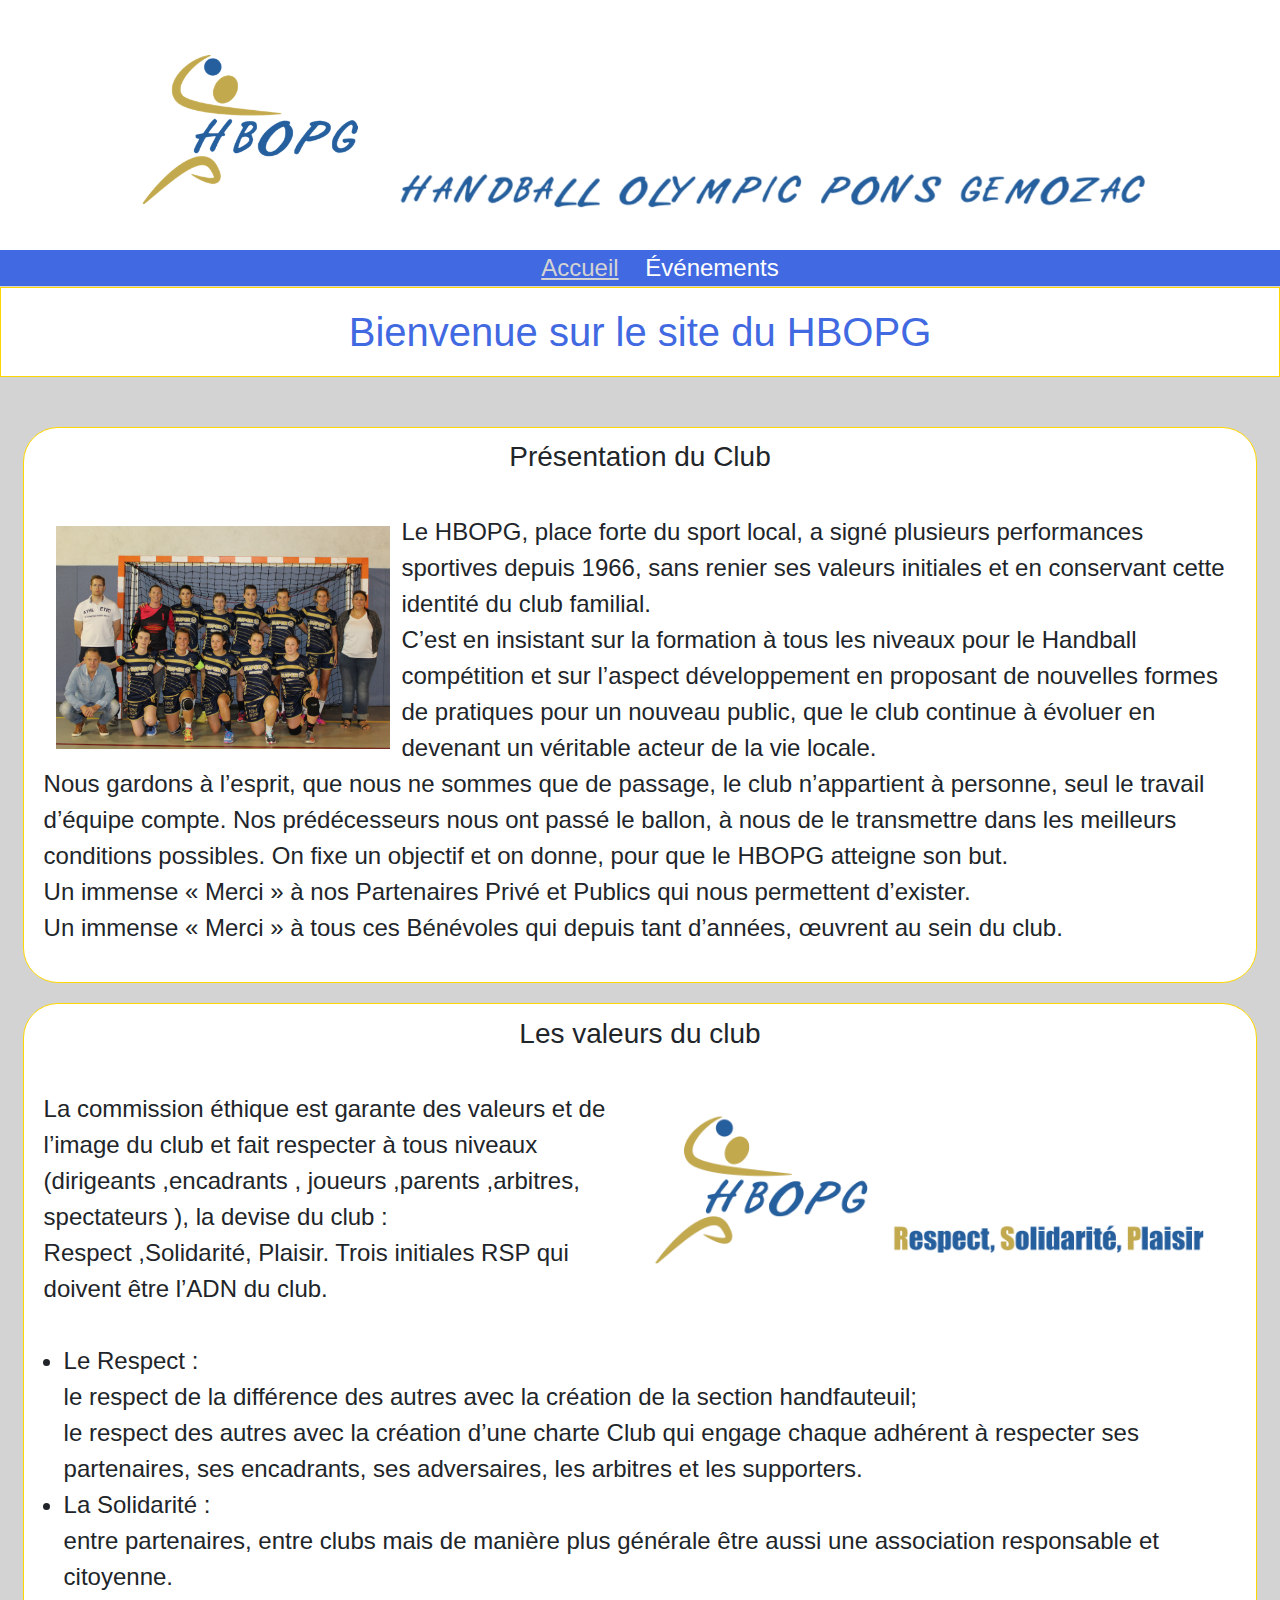
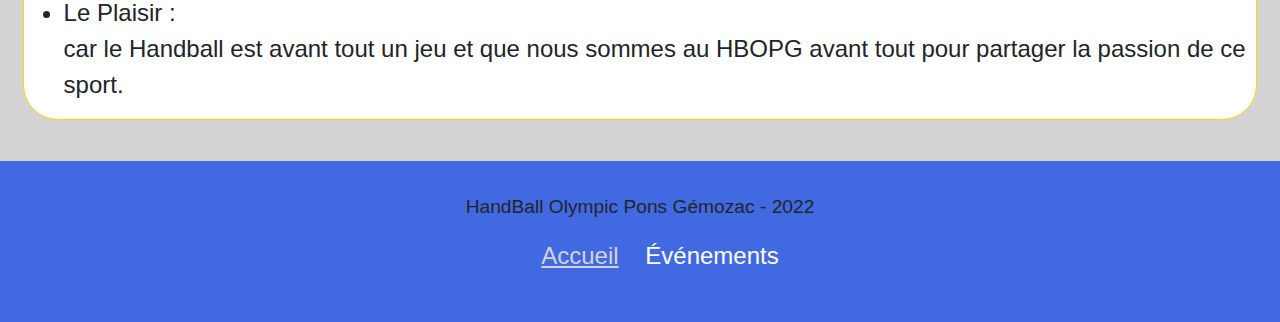
<file: index.html>
<!DOCTYPE html>
<html lang="fr">
<head>
    <meta charset="UTF-8">
    <meta http-equiv="X-UA-Compatible" content="IE=edge">
    <meta name="viewport" content="width=device-width, initial-scale=1.0">
    <link rel="stylesheet" href="bootstrap.min.css">
    <link rel="stylesheet" href="style.css">
    <title>HBOPG</title>
</head>
<body>

    <header>
      <a href="index.html"><img class="logo-header" src="ressource\header_logo_et_texte_hbopg.png" alt="logo-HBOPG"></a>
        <nav class="main-nav">
          <ul>
            <li class="nav-item"><a title="Accueil" href="index.html" class="active">Accueil</a></li>
            <li class="nav-item"><a href="evenement.html">Événements</a></li>
          </ul>
        </nav>
    </header>
   
    <h1 class="page-title">Bienvenue sur le site du HBOPG</h1>

    <main>
        <div class="presentation-club">
            <h3 class="presentation-title">Présentation du Club</h3>
            
            <p class="text-presentation"><img class="img-presentation" src="ressource\equipe-hbopg.JPG" alt="equipe de HandBall">Le HBOPG, place forte du sport local, a signé plusieurs performances sportives depuis 1966, 
                sans renier ses valeurs initiales et en conservant cette identité du club familial. <br>
                C’est en insistant sur la formation à tous les niveaux pour le Handball compétition et sur l’aspect développement en 
                proposant de nouvelles formes de pratiques pour un nouveau public, 
                que le club continue à évoluer en devenant un véritable acteur de la vie locale. <br>
                Nous gardons à l’esprit, que nous ne sommes que de passage, le club n’appartient à personne, seul le travail d’équipe compte. 
                Nos prédécesseurs nous ont passé le ballon, à nous de le transmettre dans les meilleurs conditions possibles. 
                On fixe un objectif et on donne, pour que le HBOPG atteigne son but. <br>
                Un immense « Merci » à nos Partenaires Privé et Publics qui nous permettent d’exister. <br>
                Un immense « Merci » à tous ces Bénévoles qui depuis tant d’années, œuvrent au sein du club.
            </p>
        </div>
        <div class="valeur-club">
            <h3 class="valeur-title">Les valeurs du club</h3>
            
            <p class="text-valeur"><img src="ressource\logo_devise2.png" alt="logo-devise-club" class="img-valeur">
                La commission éthique est garante des valeurs et de l’image  du club  et fait respecter à tous niveaux
                 (dirigeants ,encadrants , joueurs ,parents ,arbitres,  spectateurs ), la devise du club  : <br>
                Respect ,Solidarité, Plaisir. Trois initiales RSP  qui doivent être l’ADN du club. <br>

                <ul>
                    <li>Le Respect : <br>le respect de la différence des autres avec la création de la section handfauteuil; <br>
                        le respect des autres avec la création d’une charte Club qui engage chaque adhérent à respecter ses partenaires,
                         ses encadrants, ses adversaires, les arbitres et les supporters. </li>
                    <li>La Solidarité : <br>entre partenaires, entre clubs mais de manière plus générale être aussi une association
                         responsable et citoyenne.</li>
                    <li>Le Plaisir : <br>car le Handball est avant tout un jeu et que nous sommes au HBOPG avant tout pour partager
                         la passion de ce sport.</li>
                </ul>
            </p>
        </div>
    </main>

    <footer>
        <p class="footer-text">HandBall Olympic Pons Gémozac - 2022</p>
        <nav class="navbar-footer">
            <ul>
              <li class="nav-item"><a href="index.html" class="active" title="Accueil">Accueil</a></li>
              <li class="nav-item"><a href="evenement.html" title="Evenement">Événements</a></li>
            </ul>
          </nav>
    </footer>
    
</body>
</html>
</file>
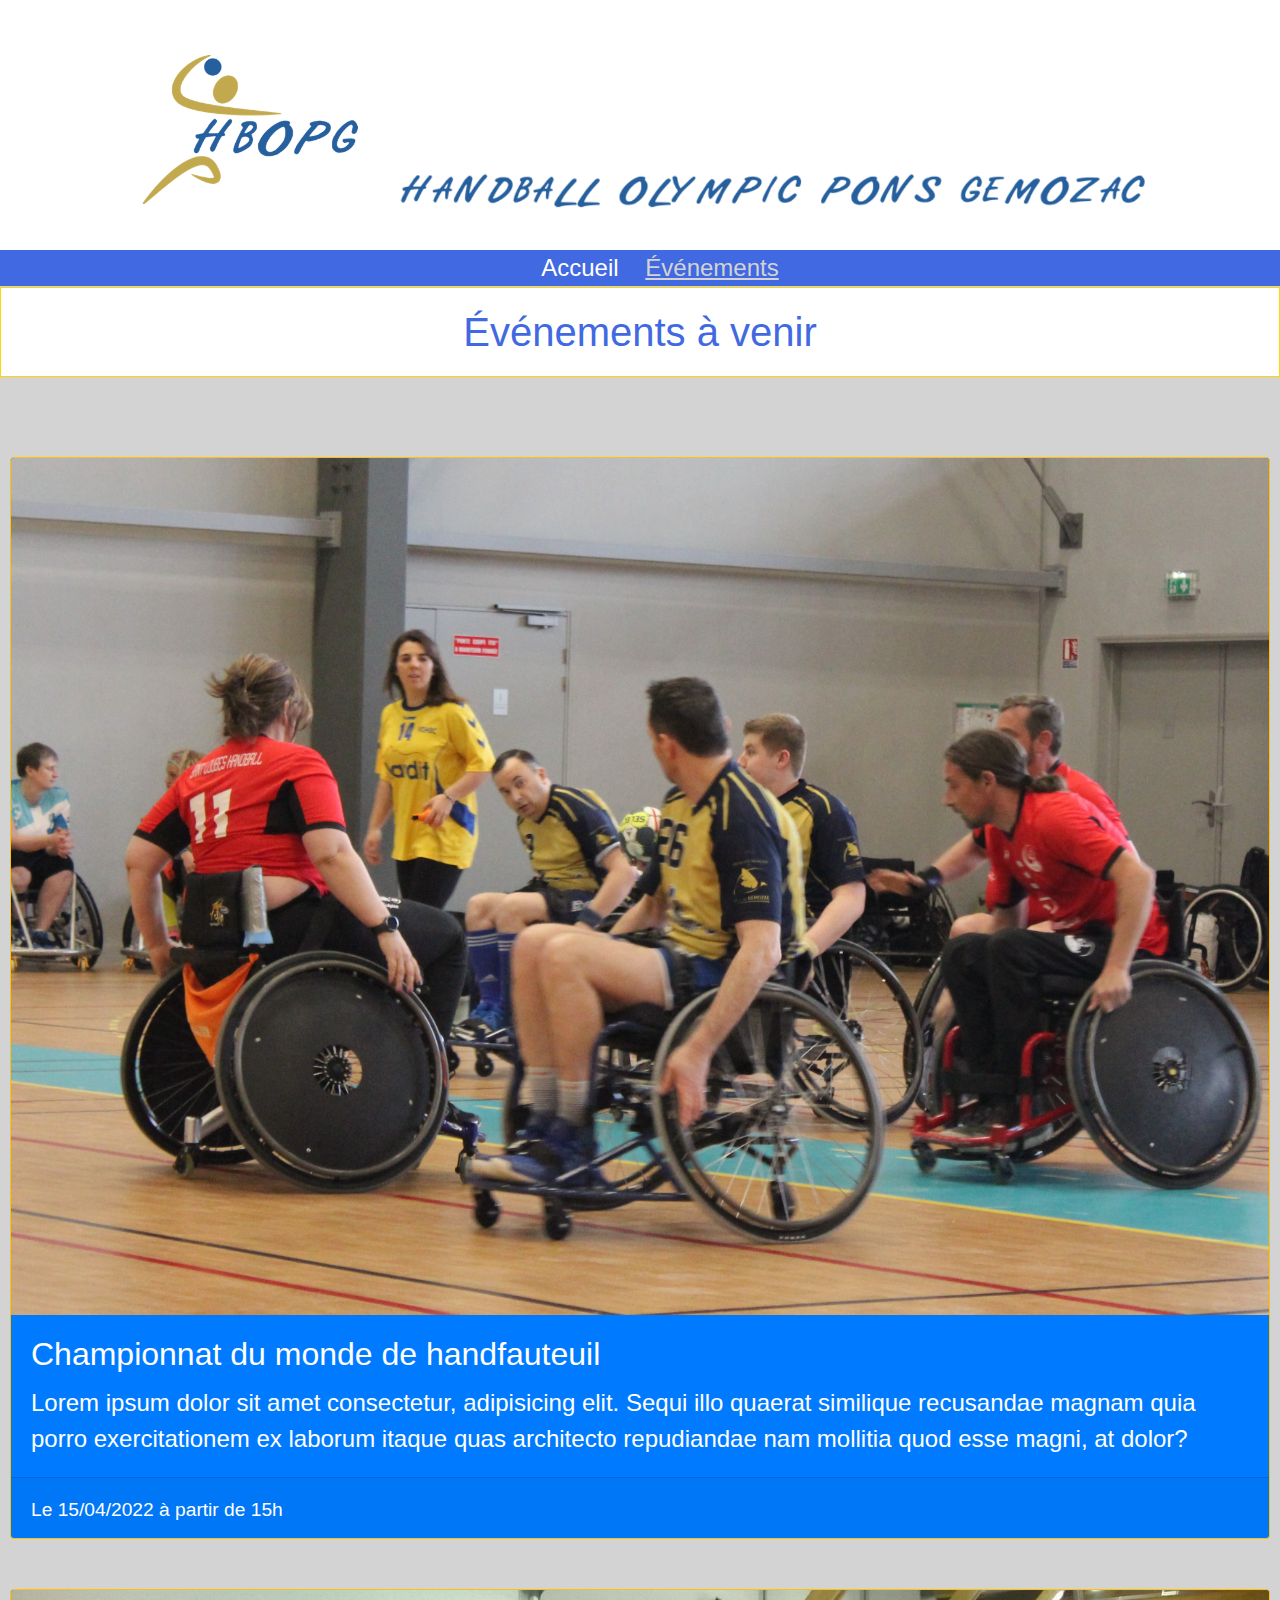
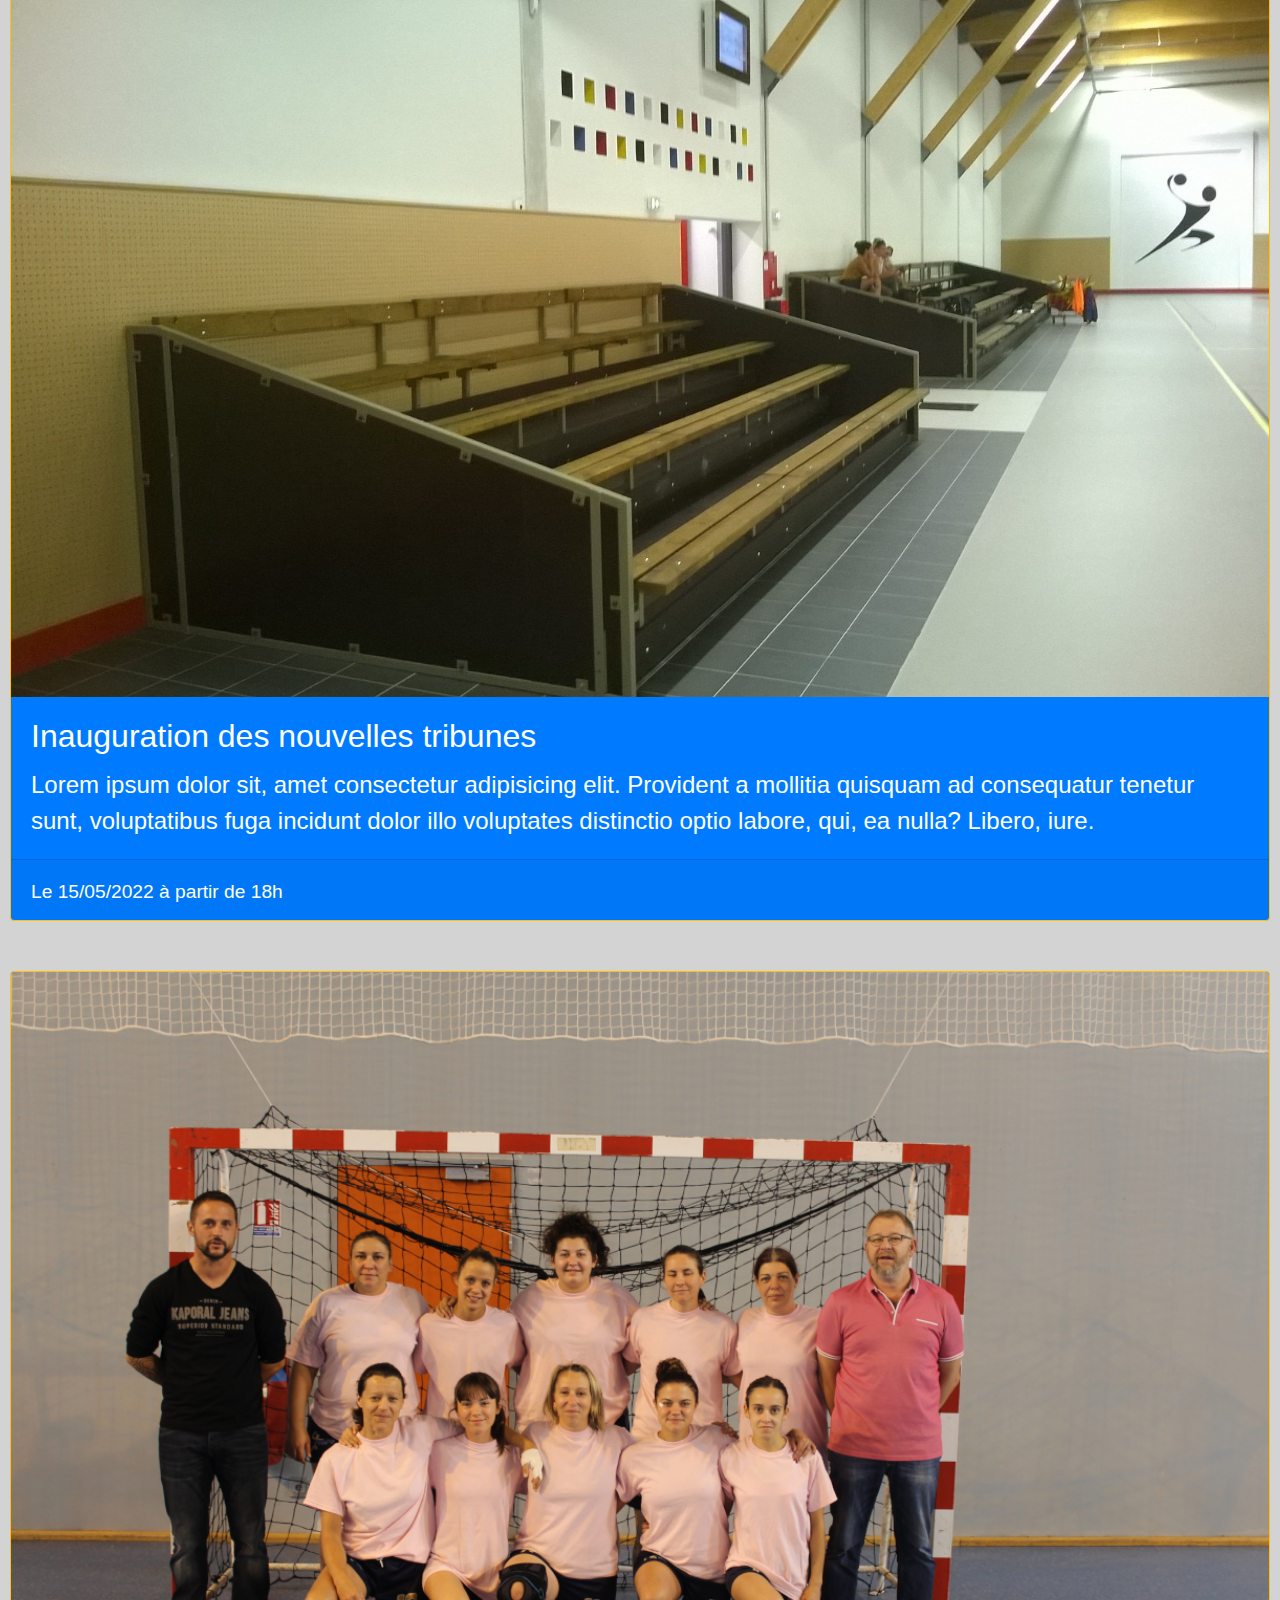
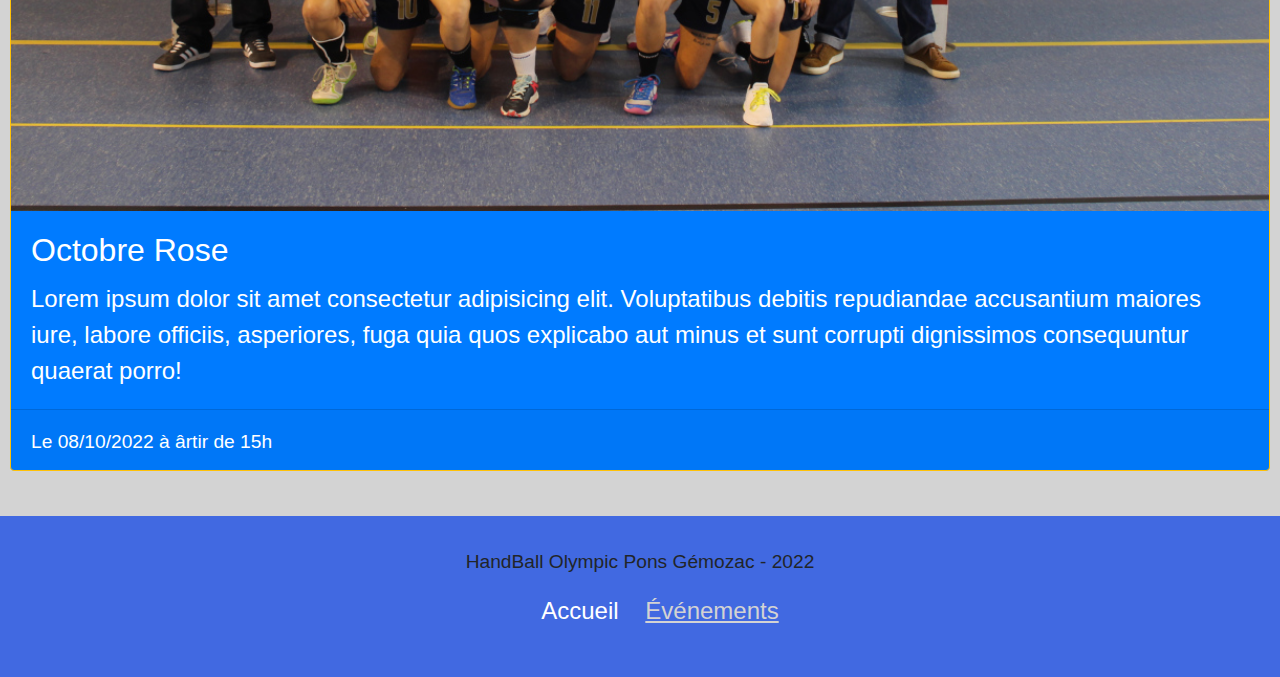
<file: evenement.html>
<!DOCTYPE html>
<html lang="fr">
<head>
    <meta charset="UTF-8">
    <meta http-equiv="X-UA-Compatible" content="IE=edge">
    <meta name="viewport" content="width=device-width, initial-scale=1.0">
    <link rel="stylesheet" href="bootstrap.min.css">
    <link rel="stylesheet" href="style.css">
    <title>Evenement</title>
</head>
<body>
    <header>
        <a href="index.html"><img class="logo-header" src="ressource\header_logo_et_texte_hbopg.png" alt="logo-HBOPG"></a>
          <nav class="main-nav">
            <ul>
              <li class="nav-item"><a href="index.html" title="Accueil">Accueil</a></li>
              <li class="nav-item"><a href="evenement.html" title="Evenement" class="active">Événements</a></li>
            </ul>
          </nav>
      </header>

    <h1 class="page-title">Événements à venir</h1>

    <main>

        
        <div class="card text-white bg-primary mb-3 border-warning">
            <img class="card-img-top" src="ressource\handfauteuil.JPG" alt="handfauteuil">
                <div class="card-body text-white">
                    <h5 class="card-title">Championnat du monde de handfauteuil</h5>
                    <p class="card-text">Lorem ipsum dolor sit amet consectetur, adipisicing elit. 
                    Sequi illo quaerat similique recusandae magnam quia porro exercitationem ex laborum 
                    itaque quas architecto repudiandae nam mollitia quod esse magni, at dolor?</p>
                </div>
                <div class="card-footer">
                    <small class="text-white">Le 15/04/2022 à partir de 15h </small>
                </div>
        </div>

        <div class="card text-white bg-primary mb-3 border-warning">
            <img class="card-img-top" src="ressource\tribunes.jpg" alt="tribunes">
                <div class="card-body text-white">
                    <h5 class="card-title">Inauguration des nouvelles tribunes</h5>
                    <p class="card-text">Lorem ipsum dolor sit, amet consectetur adipisicing elit. 
                    Provident a mollitia quisquam ad consequatur tenetur sunt, voluptatibus fuga incidunt 
                    dolor illo voluptates distinctio optio labore, qui, ea nulla? Libero, iure.</p>
                </div>
                <div class="card-footer">
                    <small class="text-white">Le 15/05/2022 à partir de 18h</small>
                </div>
        </div>

        <div class="card text-white bg-primary mb-3 border-warning">
            <img class="card-img-top" src="ressource\octobre_rose.JPG" alt="équipe féminine">
                <div class="card-body text-white">
                    <h5 class="card-title">Octobre Rose</h5>
                     <p class="card-text">Lorem ipsum dolor sit amet consectetur adipisicing elit. 
                     Voluptatibus debitis repudiandae accusantium maiores iure, labore officiis, 
                     asperiores, fuga quia quos explicabo aut minus et sunt corrupti dignissimos 
                     consequuntur quaerat porro!</p>
                </div>
                <div class="card-footer">
                    <small class="text-white">Le 08/10/2022 à ârtir de 15h</small>
                </div>
        </div>

    </main>

    <footer>
        <p class="footer-text">HandBall Olympic Pons Gémozac - 2022</p>
        <nav class="navbar-footer">
            <ul>
              <li class="nav-item"><a href="index.html" title="Accueil">Accueil</a></li>
              <li class="nav-item"><a href="evenement.html" title="Evenement" class="active">Événements</a></li>
            </ul>
          </nav>
    </footer>

</body>
</html>
</file>
<file: style.css>
html, body {
	height: 100%;
	margin: 0; padding: 0;
}

/* Display, position and padding bottom set up for stick footer  */
body {
    display: table;
    background-color: lightgrey;
    min-height: 100%;
    width: 100%;
    position: relative;
    padding-bottom: 10rem;
    font-size: 1.5rem;
}

/*Header, logo*/
header {
    background-color: white;
}

.logo-header {
    margin-top: 0;
    width: auto;
    height: auto;
    max-height: 250px;
    display: block;
    margin: auto;   
}

@media screen and (max-width: 1060px) {
    .logo-header {
        margin-top: 0;
        width: 100%;
        height: auto;
        display: block;
        margin: auto;

    }
}

/* Nav main and footer */
.main-nav, .navbar-footer {
    list-style: none;
    margin: 0;
    padding: 0;
    width: auto;
    text-align: center;
    font-size: 1.5rem;
    background-color: royalblue;
}

.main-nav li, .navbar-footer li {
    display: inline;
    color: white;
    margin-left: 10px;
    margin-right: 10px;
}

/*Link*/
a {
    color: white;
}

a:hover {
    color: gold;
}

.active {
    color: lightgray;
    text-decoration: underline;
}

/* footer */
footer {
    display: flex;
    background-color: royalblue;
    flex-direction: column;
    align-items: center;
    width: 100%;
    max-height: 200px;
    padding: 2rem 0;
    position: absolute;
    bottom: 0;
}

.footer-text {
    font-size: 1.2rem;
}

/* Main */
.page-title {
    background-color: white;
    color: royalblue;
    text-align: center;
    margin-top: -15px;
    padding: 20px;
    border: 0.5px solid gold;
}

h3 {
    text-align: center;
    padding: 1%;
}

.presentation-club, .valeur-club {
    border: 0.5px solid gold;
    border-radius: 35px;
    margin: 1%;
    background-color: white;
    margin-top: 20px;
}

/*  Change width and float img when width screen > 620px 
    Adjust size img when width > 1840px
*/
.img-presentation {  
    width: 30%; 
    min-width: 200px;
    float: left;      
    padding: 1%;
}

@media screen and (max-width: 620px) {
    .img-presentation {
        width: 100%; 
        min-width: 250px;
        padding: 1%;
    }
}
@media screen and (min-width: 1840px) {
    .img-presentation {
        width: 23%;
        min-width: 265px;
        float: left;
        padding: 1%;
    }
}

.img-valeur {
    width: 50%; 
    min-width: 250px;
    float: right; 
    padding: 1%;
}

@media screen and (max-width: 620px) {
    .img-valeur {
        width: 100%; 
        min-width: 265px;
        float: right; 
        padding: 1%;
    }
}

@media screen and (min-width: 1840px) {
    .img-valeur {
        width: 35%;
        min-width: 265px;
        float: right;
        padding: 1%;
    }
}

main {
    margin: 20px;
    margin-left: auto;
    margin-right: auto;
    padding: 10px;
    max-width: 2000px;
}

.text-valeur, .text-presentation {
    padding: 20px;
}

/* custom cards (event-page) */
.card {
    margin-top: 50px;
    margin-left: auto;
    margin-right: auto;
    max-width: 1600px;
}

.card-title {
    font-size: 2rem;
}
</file>
